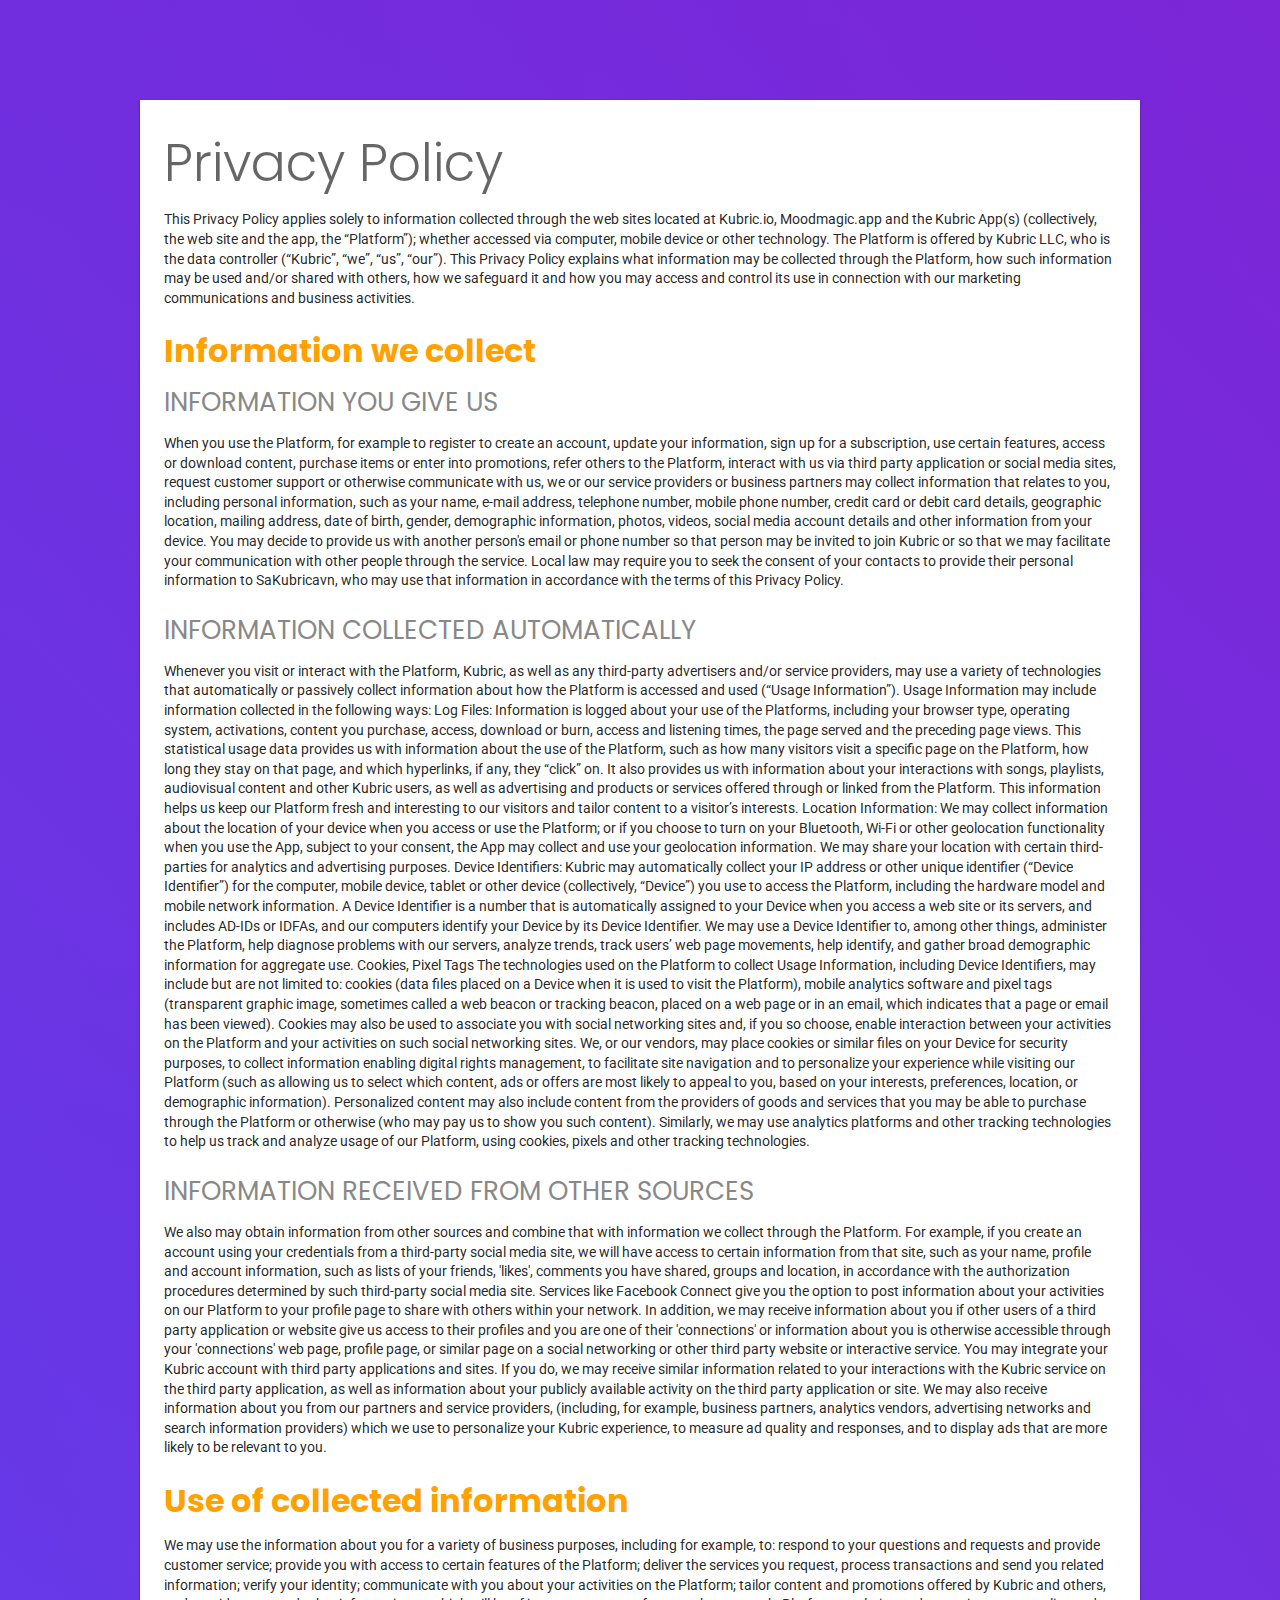
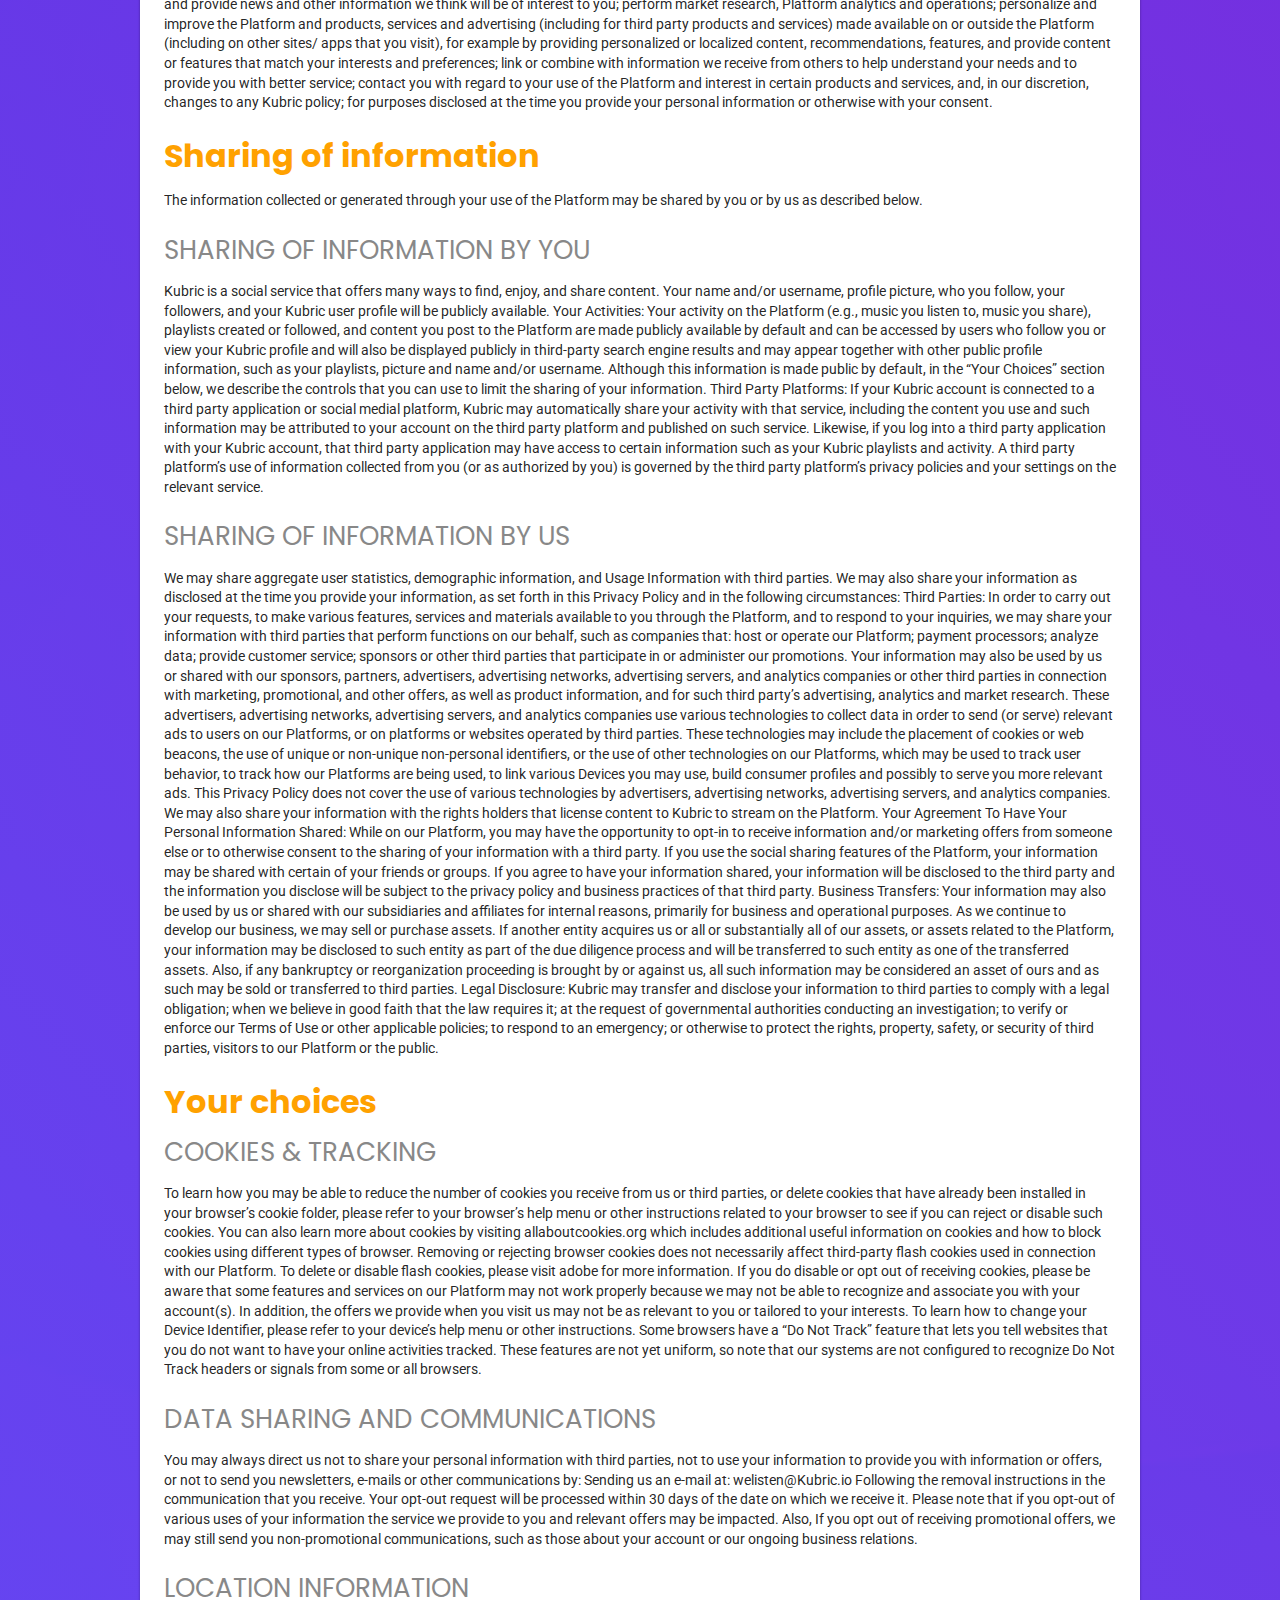
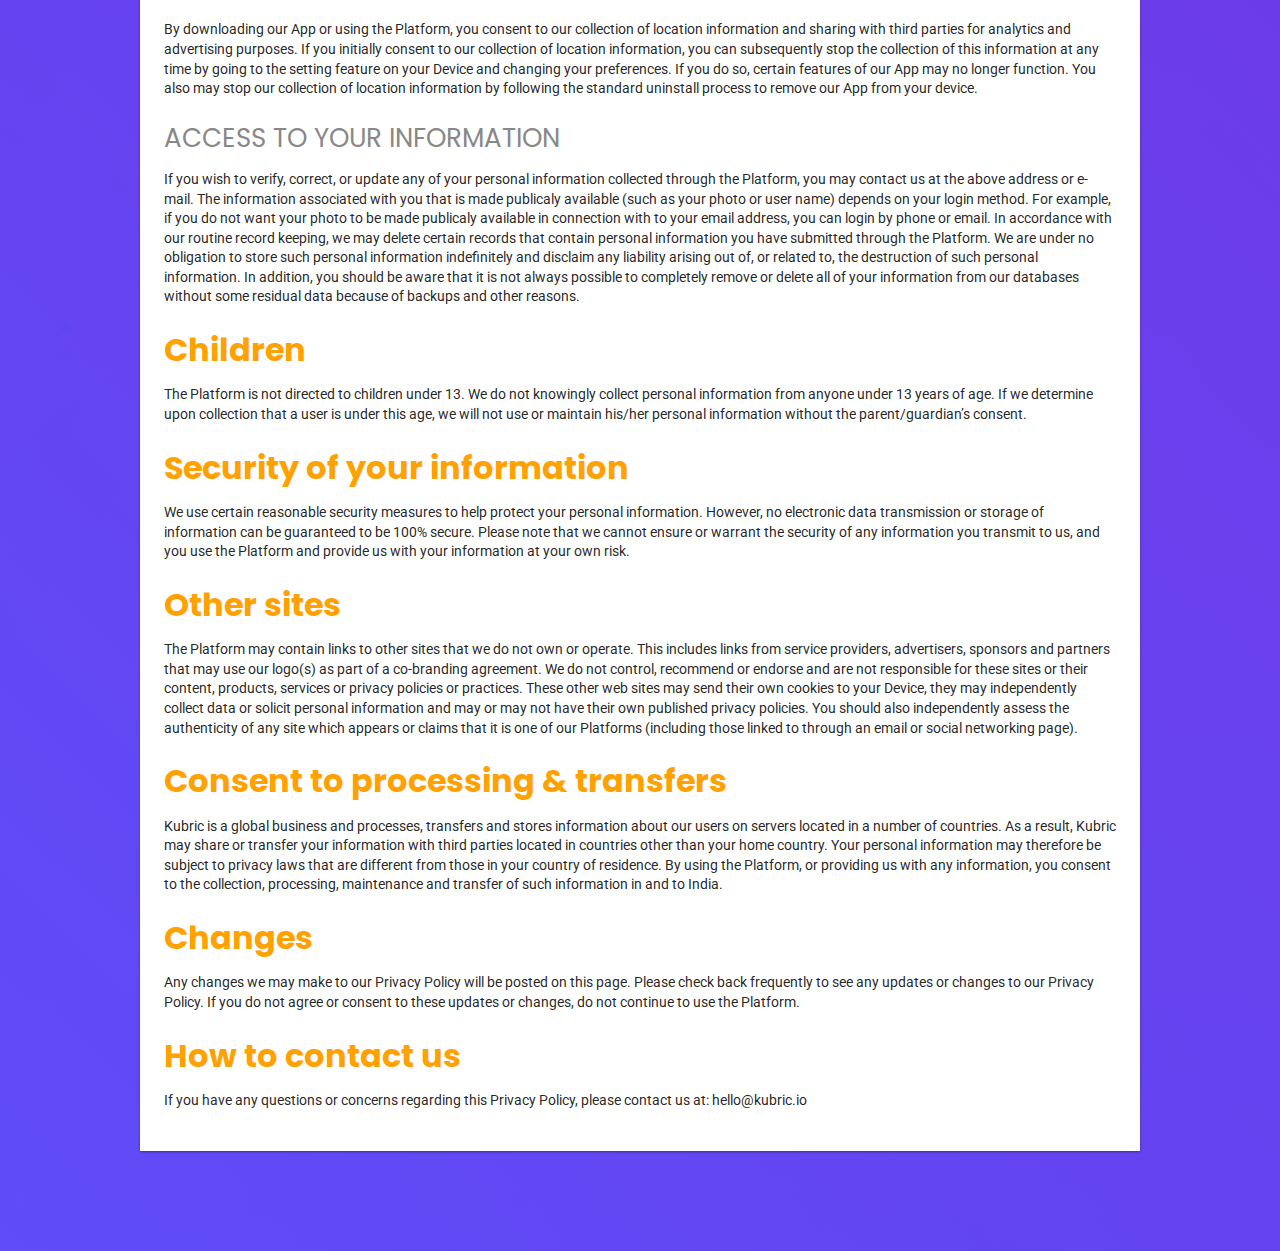
<file: public/privacy.html>
<!DOCTYPE html>
<html>
  <head>
    <meta charset="utf-8">
    <title>MoodMagic - Page Not Found</title>

    <meta charset="utf-8">
    <meta content="width=device-width, initial-scale=1.0" name="viewport">
    <!-- Favicons -->
    <link href="assets/img/favicon.png?x=1" rel="icon">
    <link href="assets/img/apple-touch-icon.png?x=1" rel="apple-touch-icon">
  
    <!-- Google Fonts -->
    <link href="https://fonts.googleapis.com/css?family=Open+Sans:300,300i,400,400i,600,600i,700,700i|Roboto:300,300i,400,400i,500,500i,600,600i,700,700i|Poppins:300,300i,400,400i,500,500i,600,600i,700,700i" rel="stylesheet">
  
    <!-- Vendor CSS Files -->
    <link href="assets/vendor/bootstrap/css/bootstrap.min.css" rel="stylesheet">
    <link href="assets/vendor/icofont/icofont.min.css" rel="stylesheet">
    <link href="assets/vendor/boxicons/css/boxicons.min.css" rel="stylesheet">
    <link href="assets/vendor/owl.carousel/assets/owl.carousel.min.css" rel="stylesheet">
    <link href="assets/vendor/venobox/venobox.css" rel="stylesheet">
    <link href="assets/vendor/aos/aos.css" rel="stylesheet">
  
    <!-- Template Main CSS File -->
    <link href="assets/css/style.css" rel="stylesheet">
  

    <style media="screen">
      body { background: #ECEFF1; color: rgba(0,0,0,0.87); font-family: Roboto, Helvetica, Arial, sans-serif; margin: 0; padding: 0; }
      #message { background: white; max-width: 1000px; padding: 32px 24px 16px }
      #message h3 { color: #888; font-weight: normal; font-size: 26px; margin: 16px 0 12px; }
      #message h2 { color: #ffa100; font-weight: bold; font-size: 32px; margin: 0 0 8px; }
      #message h1 { font-size: 52px; font-weight: 300; color: rgba(0,0,0,0.6); margin: 0 0 16px;}
      #message p { line-height: 140%; margin: 16px 0 24px; font-size: 14px; }
      #message a { display: block; text-align: center; background: #039be5; text-transform: uppercase; text-decoration: none; color: white; padding: 16px; border-radius: 4px; }
      #message, #message a { box-shadow: 0 1px 3px rgba(0,0,0,0.12), 0 1px 2px rgba(0,0,0,0.24); }
      #load { color: rgba(0,0,0,0.4); text-align: center; font-size: 13px; }
      @media (max-width: 600px) {
        body, #message { margin-top: 0; background: white; box-shadow: none; }
      }
    </style>
  </head>
  <body>
    <section id="hero-not-fixed" class="d-flex align-items-center">

      <div class="container-fluid" style="padding-top:0;">
        <div class="row justify-content-center">
          <div id="message">
            <h1>Privacy Policy</h1>
            <p>This Privacy Policy applies solely to information collected through the web sites located at Kubric.io, Moodmagic.app and the Kubric App(s) (collectively, the web site and the app, the “Platform”); whether accessed via computer, mobile device or other technology. The Platform is offered by Kubric LLC, who is the data controller (“Kubric”, “we”, “us”, “our”). This Privacy Policy explains what information may be collected through the Platform, how such information may be used and/or shared with others, how we safeguard it and how you may access and control its use in connection with our marketing communications and business activities.</p>
            <h2>Information we collect</h2>
            <h3>INFORMATION YOU GIVE US</h3>
            <p>When you use the Platform, for example to register to create an account, update your information, sign up for a subscription, use certain features, access or download content, purchase items or enter into promotions, refer others to the Platform, interact with us via third party application or social media sites, request customer support or otherwise communicate with us, we or our service providers or business partners may collect information that relates to you, including personal information, such as your name, e-mail address, telephone number, mobile phone number, credit card or debit card details, geographic location, mailing address, date of birth, gender, demographic information, photos, videos, social media account details and other information from your device. You may decide to provide us with another person's email or phone number so that person may be invited to join Kubric or so that we may facilitate your communication with other people through the service. Local law may require you to seek the consent of your contacts to provide their personal information to SaKubricavn, who may use that information in accordance with the terms of this Privacy Policy.</p>
            <h3>INFORMATION COLLECTED AUTOMATICALLY</h3>
            <p>Whenever you visit or interact with the Platform, Kubric, as well as any third-party advertisers and/or service providers, may use a variety of technologies that automatically or passively collect information about how the Platform is accessed and used (“Usage Information”). Usage Information may include information collected in the following ways: Log Files: Information is logged about your use of the Platforms, including your browser type, operating system, activations, content you purchase, access, download or burn, access and listening times, the page served and the preceding page views. This statistical usage data provides us with information about the use of the Platform, such as how many visitors visit a specific page on the Platform, how long they stay on that page, and which hyperlinks, if any, they “click” on. It also provides us with information about your interactions with songs, playlists, audiovisual content and other Kubric users, as well as advertising and products or services offered through or linked from the Platform. This information helps us keep our Platform fresh and interesting to our visitors and tailor content to a visitor’s interests. Location Information: We may collect information about the location of your device when you access or use the Platform; or if you choose to turn on your Bluetooth, Wi-Fi or other geolocation functionality when you use the App, subject to your consent, the App may collect and use your geolocation information. We may share your location with certain third-parties for analytics and advertising purposes. Device Identifiers: Kubric may automatically collect your IP address or other unique identifier (“Device Identifier”) for the computer, mobile device, tablet or other device (collectively, “Device”) you use to access the Platform, including the hardware model and mobile network information. A Device Identifier is a number that is automatically assigned to your Device when you access a web site or its servers, and includes AD-IDs or IDFAs, and our computers identify your Device by its Device Identifier. We may use a Device Identifier to, among other things, administer the Platform, help diagnose problems with our servers, analyze trends, track users’ web page movements, help identify, and gather broad demographic information for aggregate use. Cookies, Pixel Tags The technologies used on the Platform to collect Usage Information, including Device Identifiers, may include but are not limited to: cookies (data files placed on a Device when it is used to visit the Platform), mobile analytics software and pixel tags (transparent graphic image, sometimes called a web beacon or tracking beacon, placed on a web page or in an email, which indicates that a page or email has been viewed). Cookies may also be used to associate you with social networking sites and, if you so choose, enable interaction between your activities on the Platform and your activities on such social networking sites. We, or our vendors, may place cookies or similar files on your Device for security purposes, to collect information enabling digital rights management, to facilitate site navigation and to personalize your experience while visiting our Platform (such as allowing us to select which content, ads or offers are most likely to appeal to you, based on your interests, preferences, location, or demographic information). Personalized content may also include content from the providers of goods and services that you may be able to purchase through the Platform or otherwise (who may pay us to show you such content). Similarly, we may use analytics platforms and other tracking technologies to help us track and analyze usage of our Platform, using cookies, pixels and other tracking technologies.</p>
            <h3>INFORMATION RECEIVED FROM OTHER SOURCES</h4>
            <p>We also may obtain information from other sources and combine that with information we collect through the Platform. For example, if you create an account using your credentials from a third-party social media site, we will have access to certain information from that site, such as your name, profile and account information, such as lists of your friends, 'likes', comments you have shared, groups and location, in accordance with the authorization procedures determined by such third-party social media site. Services like Facebook Connect give you the option to post information about your activities on our Platform to your profile page to share with others within your network. In addition, we may receive information about you if other users of a third party application or website give us access to their profiles and you are one of their 'connections' or information about you is otherwise accessible through your 'connections' web page, profile page, or similar page on a social networking or other third party website or interactive service. You may integrate your Kubric account with third party applications and sites. If you do, we may receive similar information related to your interactions with the Kubric service on the third party application, as well as information about your publicly available activity on the third party application or site. We may also receive information about you from our partners and service providers, (including, for example, business partners, analytics vendors, advertising networks and search information providers) which we use to personalize your Kubric experience, to measure ad quality and responses, and to display ads that are more likely to be relevant to you.</p>
            <h2>Use of collected information</h2>
            <p>We may use the information about you for a variety of business purposes, including for example, to: respond to your questions and requests and provide customer service; provide you with access to certain features of the Platform; deliver the services you request, process transactions and send you related information; verify your identity; communicate with you about your activities on the Platform; tailor content and promotions offered by Kubric and others, and provide news and other information we think will be of interest to you; perform market research, Platform analytics and operations; personalize and improve the Platform and products, services and advertising (including for third party products and services) made available on or outside the Platform (including on other sites/ apps that you visit), for example by providing personalized or localized content, recommendations, features, and provide content or features that match your interests and preferences; link or combine with information we receive from others to help understand your needs and to provide you with better service; contact you with regard to your use of the Platform and interest in certain products and services, and, in our discretion, changes to any Kubric policy; for purposes disclosed at the time you provide your personal information or otherwise with your consent.</p>
            <h2>Sharing of information</h2>
            <p>The information collected or generated through your use of the Platform may be shared by you or by us as described below.</p>
            <h3>SHARING OF INFORMATION BY YOU</h3>
            <p>Kubric is a social service that offers many ways to find, enjoy, and share content. Your name and/or username, profile picture, who you follow, your followers, and your Kubric user profile will be publicly available. Your Activities: Your activity on the Platform (e.g., music you listen to, music you share), playlists created or followed, and content you post to the Platform are made publicly available by default and can be accessed by users who follow you or view your Kubric profile and will also be displayed publicly in third-party search engine results and may appear together with other public profile information, such as your playlists, picture and name and/or username. Although this information is made public by default, in the “Your Choices” section below, we describe the controls that you can use to limit the sharing of your information. Third Party Platforms: If your Kubric account is connected to a third party application or social medial platform, Kubric may automatically share your activity with that service, including the content you use and such information may be attributed to your account on the third party platform and published on such service. Likewise, if you log into a third party application with your Kubric account, that third party application may have access to certain information such as your Kubric playlists and activity. A third party platform’s use of information collected from you (or as authorized by you) is governed by the third party platform’s privacy policies and your settings on the relevant service.</p>
            <h3>SHARING OF INFORMATION BY US</h3>
            <p>We may share aggregate user statistics, demographic information, and Usage Information with third parties. We may also share your information as disclosed at the time you provide your information, as set forth in this Privacy Policy and in the following circumstances: Third Parties: In order to carry out your requests, to make various features, services and materials available to you through the Platform, and to respond to your inquiries, we may share your information with third parties that perform functions on our behalf, such as companies that: host or operate our Platform; payment processors; analyze data; provide customer service; sponsors or other third parties that participate in or administer our promotions. Your information may also be used by us or shared with our sponsors, partners, advertisers, advertising networks, advertising servers, and analytics companies or other third parties in connection with marketing, promotional, and other offers, as well as product information, and for such third party’s advertising, analytics and market research. These advertisers, advertising networks, advertising servers, and analytics companies use various technologies to collect data in order to send (or serve) relevant ads to users on our Platforms, or on platforms or websites operated by third parties. These technologies may include the placement of cookies or web beacons, the use of unique or non-unique non-personal identifiers, or the use of other technologies on our Platforms, which may be used to track user behavior, to track how our Platforms are being used, to link various Devices you may use, build consumer profiles and possibly to serve you more relevant ads. This Privacy Policy does not cover the use of various technologies by advertisers, advertising networks, advertising servers, and analytics companies. We may also share your information with the rights holders that license content to Kubric to stream on the Platform. Your Agreement To Have Your Personal Information Shared: While on our Platform, you may have the opportunity to opt-in to receive information and/or marketing offers from someone else or to otherwise consent to the sharing of your information with a third party. If you use the social sharing features of the Platform, your information may be shared with certain of your friends or groups. If you agree to have your information shared, your information will be disclosed to the third party and the information you disclose will be subject to the privacy policy and business practices of that third party. Business Transfers: Your information may also be used by us or shared with our subsidiaries and affiliates for internal reasons, primarily for business and operational purposes. As we continue to develop our business, we may sell or purchase assets. If another entity acquires us or all or substantially all of our assets, or assets related to the Platform, your information may be disclosed to such entity as part of the due diligence process and will be transferred to such entity as one of the transferred assets. Also, if any bankruptcy or reorganization proceeding is brought by or against us, all such information may be considered an asset of ours and as such may be sold or transferred to third parties. Legal Disclosure: Kubric may transfer and disclose your information to third parties to comply with a legal obligation; when we believe in good faith that the law requires it; at the request of governmental authorities conducting an investigation; to verify or enforce our Terms of Use or other applicable policies; to respond to an emergency; or otherwise to protect the rights, property, safety, or security of third parties, visitors to our Platform or the public.</p>
            <h2>Your choices</h2>
            <h3>COOKIES & TRACKING</h3>
            <p>To learn how you may be able to reduce the number of cookies you receive from us or third parties, or delete cookies that have already been installed in your browser’s cookie folder, please refer to your browser’s help menu or other instructions related to your browser to see if you can reject or disable such cookies. You can also learn more about cookies by visiting allaboutcookies.org which includes additional useful information on cookies and how to block cookies using different types of browser. Removing or rejecting browser cookies does not necessarily affect third-party flash cookies used in connection with our Platform. To delete or disable flash cookies, please visit adobe for more information. If you do disable or opt out of receiving cookies, please be aware that some features and services on our Platform may not work properly because we may not be able to recognize and associate you with your account(s). In addition, the offers we provide when you visit us may not be as relevant to you or tailored to your interests. To learn how to change your Device Identifier, please refer to your device’s help menu or other instructions. Some browsers have a “Do Not Track” feature that lets you tell websites that you do not want to have your online activities tracked. These features are not yet uniform, so note that our systems are not configured to recognize Do Not Track headers or signals from some or all browsers.</p>
            <h3>DATA SHARING AND COMMUNICATIONS</h3>
            <p>You may always direct us not to share your personal information with third parties, not to use your information to provide you with information or offers, or not to send you newsletters, e-mails or other communications by: Sending us an e-mail at: welisten@Kubric.io Following the removal instructions in the communication that you receive. Your opt-out request will be processed within 30 days of the date on which we receive it. Please note that if you opt-out of various uses of your information the service we provide to you and relevant offers may be impacted. Also, If you opt out of receiving promotional offers, we may still send you non-promotional communications, such as those about your account or our ongoing business relations.</p>
            <h3>LOCATION INFORMATION</h3>
            <p>By downloading our App or using the Platform, you consent to our collection of location information and sharing with third parties for analytics and advertising purposes. If you initially consent to our collection of location information, you can subsequently stop the collection of this information at any time by going to the setting feature on your Device and changing your preferences. If you do so, certain features of our App may no longer function. You also may stop our collection of location information by following the standard uninstall process to remove our App from your device.</p>
            <h3>ACCESS TO YOUR INFORMATION</h3>
            <p>If you wish to verify, correct, or update any of your personal information collected through the Platform, you may contact us at the above address or e-mail. The information associated with you that is made publicaly available (such as your photo or user name) depends on your login method. For example, if you do not want your photo to be made publicaly available in connection with to your email address, you can login by phone or email. In accordance with our routine record keeping, we may delete certain records that contain personal information you have submitted through the Platform. We are under no obligation to store such personal information indefinitely and disclaim any liability arising out of, or related to, the destruction of such personal information. In addition, you should be aware that it is not always possible to completely remove or delete all of your information from our databases without some residual data because of backups and other reasons.</p>
            <h2>Children</h2>
            <p>The Platform is not directed to children under 13. We do not knowingly collect personal information from anyone under 13 years of age. If we determine upon collection that a user is under this age, we will not use or maintain his/her personal information without the parent/guardian’s consent.</p>
            <h2>Security of your information</h2>
            <p>We use certain reasonable security measures to help protect your personal information. However, no electronic data transmission or storage of information can be guaranteed to be 100% secure. Please note that we cannot ensure or warrant the security of any information you transmit to us, and you use the Platform and provide us with your information at your own risk.</p>
            <h2>Other sites</h2>
            <p>The Platform may contain links to other sites that we do not own or operate. This includes links from service providers, advertisers, sponsors and partners that may use our logo(s) as part of a co-branding agreement. We do not control, recommend or endorse and are not responsible for these sites or their content, products, services or privacy policies or practices. These other web sites may send their own cookies to your Device, they may independently collect data or solicit personal information and may or may not have their own published privacy policies. You should also independently assess the authenticity of any site which appears or claims that it is one of our Platforms (including those linked to through an email or social networking page).</p>
            <h2>Consent to processing & transfers</h2>
            <p>Kubric is a global business and processes, transfers and stores information about our users on servers located in a number of countries. As a result, Kubric may share or transfer your information with third parties located in countries other than your home country. Your personal information may therefore be subject to privacy laws that are different from those in your country of residence. By using the Platform, or providing us with any information, you consent to the collection, processing, maintenance and transfer of such information in and to India.</p>
            <h2>Changes</h2>
            <p>Any changes we may make to our Privacy Policy will be posted on this page. Please check back frequently to see any updates or changes to our Privacy Policy. If you do not agree or consent to these updates or changes, do not continue to use the Platform.</p>
            <h2>How to contact us</h2>
            <p>If you have any questions or concerns regarding this Privacy Policy, please contact us at: hello@kubric.io</p>
        </div>
      </div>
    </section><!-- End Hero -->
  </body>
</html>
</file>
<file: public/assets/vendor/venobox/venobox.css>
/* ------ venobox.css --------*/
.vbox-overlay *, .vbox-overlay *:before, .vbox-overlay *:after{
    -webkit-backface-visibility: hidden;
    -webkit-box-sizing:border-box;
    -moz-box-sizing:border-box;
    box-sizing:border-box;
}
.vbox-overlay * { 
    -webkit-backface-visibility: visible;
    backface-visibility: visible;
}
.vbox-overlay{
    display: -webkit-flex;
    display: flex;
    -webkit-flex-direction: column;
    flex-direction: column;
    -webkit-justify-content: center;
    justify-content: center;
    -webkit-align-items: center;
    align-items: center;
    position: fixed;
    left: 0;
    top: 0;
    bottom: 0;
    right: 0;
    z-index: 999999;
}

/* ----- navigation ----- */
.vbox-title{
    width: 100%;
    height: 40px;
    float: left;
    text-align: center;
    line-height: 28px;
    font-size: 12px;
    padding: 6px 50px;
    overflow: hidden;
    position: fixed;
    display: none;
    left: 0;
    z-index: 89;
}
.vbox-close{
    cursor: pointer;
    position: fixed;
    top: -1px;
    right: 0;
    width: 50px;
    height: 40px;
    padding: 6px;
    display: block;
    background-position:10px center;
    overflow: hidden;
    font-size: 24px;
    line-height: 1;
    text-align: center;
    z-index: 99;
}
.vbox-left{
    cursor: pointer;
    position: fixed;
    left: 0;
    height: 40px;
    overflow: hidden;
    line-height: 28px;
    font-size: 12px;
    z-index: 99;
    display: flex;
    align-items:center;
}
.vbox-num{
    display: inline-block;
    margin: 6px 0 6px 15px;
}
/* ----- Social share ----- */
.vbox-share{
    line-height: 28px;
    font-size: 12px;
    overflow: hidden;
    position: fixed;
    left: 0;
    z-index: 98;
    display: flex;
    align-items:center;
    justify-content: center;
    width: 100%;
    text-align: center;
}
.vbox-share svg{
    max-height: 28px;
    width: 28px;
    z-index: 10;
    margin-left: 12px;
    margin-top: 6px;
    margin-bottom: 6px;
    vertical-align: middle;
}


/* ----- navigation ARROWS ----- */
.vbox-next, .vbox-prev{
    position: fixed;
    top: 50%;
    margin-top: -15px;
    overflow: hidden;
    cursor: pointer;
    display: block;
    width: 45px;
    height: 45px;
    z-index: 99;
}
.vbox-next span, .vbox-prev span{
    position: relative;
    width: 20px;
    height: 20px;
    border: 2px solid transparent;
    border-top-color: #B6B6B6;
    border-right-color: #B6B6B6;
    text-indent: -100px;
    position: absolute;
    top: 8px;
    display: block;
}
.vbox-prev{
    left: 15px;
}
.vbox-next{
    right: 15px;
}
.vbox-prev span{
    left: 10px;
    -ms-transform: rotate(-135deg);
    -webkit-transform: rotate(-135deg);
    transform: rotate(-135deg);
}
.vbox-next span{
    -ms-transform: rotate(45deg);
    -webkit-transform: rotate(45deg);
    transform: rotate(45deg);
    right: 10px;
}
/* ------- inline window ------ */
.vbox-inline{
    width: 420px;
    height: 315px;
    height: 70vh;
    padding: 10px;
    background: #fff;
    margin: 0 auto;
    overflow: auto;
    text-align: left;
}
/* ------- Video & iFrames window ------ */
.venoframe{
    max-width: 100%;
    width: 100%;
    border: none;
    width: 100%;
    height: 260px;
    height: 70vh;
}
.venoframe.vbvid{
    height: 260px;
}
@media (min-width: 768px) {
    .venoframe, .vbox-inline{
        width: 90%;
        height: 360px;
        height: 70vh;
    }
    .venoframe.vbvid{
        width: 640px;
        height: 360px;
    }
}
@media (min-width: 992px) {
    .venoframe, .vbox-inline{
        max-width: 1200px;
        width: 80%;
        height: 540px;
        height: 70vh;
    }
    .venoframe.vbvid{
        width: 960px;
        height: 540px;
    }
}
/* 
Please do NOT edit this part! 
or at least read this note: http://i.imgur.com/7C0ws9e.gif
*/
.vbox-open{
    overflow: hidden;
}
.vbox-container{
    position: absolute;
    left: 0;
    right: 0;
    top: 0;
    bottom: 0;
    overflow-x: hidden;
    overflow-y: scroll;
    overflow-scrolling: touch;
    -webkit-overflow-scrolling: touch;
    z-index: 20;
    max-height: 100%;

}

.vbox-content{
    text-align: center;
    float: left;
    width: 100%;
    position: relative;
    overflow: hidden;
    padding: 20px 4%;
}
.vbox-container img{
    max-width: 100%;
    height: auto;
}
.vbox-figlio{
    box-shadow: 0 0 12px rgba(0,0,0,0.19), 0 6px 6px rgba(0,0,0,0.23);
    max-width: 100%;
    text-align: initial;
}
img.vbox-figlio{
    -webkit-user-select: none;
-khtml-user-select: none;
-moz-user-select: none;
-o-user-select: none;
user-select: none;
}
.vbox-content.swipe-left{
    margin-left: -200px !important;
}
.vbox-content.swipe-right{
    margin-left: 200px !important;
}
.vbox-animated{
    webkit-transition: margin 300ms ease-out;
    transition: margin 300ms ease-out;
}

/* ---------- preloader ----------
 * SPINKIT 
 * http://tobiasahlin.com/spinkit/
-------------------------------- */
.sk-double-bounce,.sk-rotating-plane{width:40px;height:40px;margin:40px auto}.sk-rotating-plane{background-color:#333;-webkit-animation:sk-rotatePlane 1.2s infinite ease-in-out;animation:sk-rotatePlane 1.2s infinite ease-in-out}@-webkit-keyframes sk-rotatePlane{0%{-webkit-transform:perspective(120px) rotateX(0) rotateY(0);transform:perspective(120px) rotateX(0) rotateY(0)}50%{-webkit-transform:perspective(120px) rotateX(-180.1deg) rotateY(0);transform:perspective(120px) rotateX(-180.1deg) rotateY(0)}100%{-webkit-transform:perspective(120px) rotateX(-180deg) rotateY(-179.9deg);transform:perspective(120px) rotateX(-180deg) rotateY(-179.9deg)}}@keyframes sk-rotatePlane{0%{-webkit-transform:perspective(120px) rotateX(0) rotateY(0);transform:perspective(120px) rotateX(0) rotateY(0)}50%{-webkit-transform:perspective(120px) rotateX(-180.1deg) rotateY(0);transform:perspective(120px) rotateX(-180.1deg) rotateY(0)}100%{-webkit-transform:perspective(120px) rotateX(-180deg) rotateY(-179.9deg);transform:perspective(120px) rotateX(-180deg) rotateY(-179.9deg)}}.sk-double-bounce{position:relative}.sk-double-bounce .sk-child{width:100%;height:100%;border-radius:50%;background-color:#333;opacity:.6;position:absolute;top:0;left:0;-webkit-animation:sk-doubleBounce 2s infinite ease-in-out;animation:sk-doubleBounce 2s infinite ease-in-out}.sk-chasing-dots .sk-child,.sk-spinner-pulse,.sk-three-bounce .sk-child{background-color:#333;border-radius:100%}.sk-double-bounce .sk-double-bounce2{-webkit-animation-delay:-1s;animation-delay:-1s}@-webkit-keyframes sk-doubleBounce{0%,100%{-webkit-transform:scale(0);transform:scale(0)}50%{-webkit-transform:scale(1);transform:scale(1)}}@keyframes sk-doubleBounce{0%,100%{-webkit-transform:scale(0);transform:scale(0)}50%{-webkit-transform:scale(1);transform:scale(1)}}.sk-wave{margin:40px auto;width:50px;height:40px;text-align:center;font-size:10px}.sk-wave .sk-rect{background-color:#333;height:100%;width:6px;display:inline-block;-webkit-animation:sk-waveStretchDelay 1.2s infinite ease-in-out;animation:sk-waveStretchDelay 1.2s infinite ease-in-out}.sk-wave .sk-rect1{-webkit-animation-delay:-1.2s;animation-delay:-1.2s}.sk-wave .sk-rect2{-webkit-animation-delay:-1.1s;animation-delay:-1.1s}.sk-wave .sk-rect3{-webkit-animation-delay:-1s;animation-delay:-1s}.sk-wave .sk-rect4{-webkit-animation-delay:-.9s;animation-delay:-.9s}.sk-wave .sk-rect5{-webkit-animation-delay:-.8s;animation-delay:-.8s}@-webkit-keyframes sk-waveStretchDelay{0%,100%,40%{-webkit-transform:scaleY(.4);transform:scaleY(.4)}20%{-webkit-transform:scaleY(1);transform:scaleY(1)}}@keyframes sk-waveStretchDelay{0%,100%,40%{-webkit-transform:scaleY(.4);transform:scaleY(.4)}20%{-webkit-transform:scaleY(1);transform:scaleY(1)}}.sk-wandering-cubes{margin:40px auto;width:40px;height:40px;position:relative}.sk-wandering-cubes .sk-cube{background-color:#333;width:10px;height:10px;position:absolute;top:0;left:0;-webkit-animation:sk-wanderingCube 1.8s ease-in-out -1.8s infinite both;animation:sk-wanderingCube 1.8s ease-in-out -1.8s infinite both}.sk-chasing-dots,.sk-spinner-pulse{width:40px;height:40px;margin:40px auto}.sk-wandering-cubes .sk-cube2{-webkit-animation-delay:-.9s;animation-delay:-.9s}@-webkit-keyframes sk-wanderingCube{0%{-webkit-transform:rotate(0);transform:rotate(0)}25%{-webkit-transform:translateX(30px) rotate(-90deg) scale(.5);transform:translateX(30px) rotate(-90deg) scale(.5)}50%{-webkit-transform:translateX(30px) translateY(30px) rotate(-179deg);transform:translateX(30px) translateY(30px) rotate(-179deg)}50.1%{-webkit-transform:translateX(30px) translateY(30px) rotate(-180deg);transform:translateX(30px) translateY(30px) rotate(-180deg)}75%{-webkit-transform:translateX(0) translateY(30px) rotate(-270deg) scale(.5);transform:translateX(0) translateY(30px) rotate(-270deg) scale(.5)}100%{-webkit-transform:rotate(-360deg);transform:rotate(-360deg)}}@keyframes sk-wanderingCube{0%{-webkit-transform:rotate(0);transform:rotate(0)}25%{-webkit-transform:translateX(30px) rotate(-90deg) scale(.5);transform:translateX(30px) rotate(-90deg) scale(.5)}50%{-webkit-transform:translateX(30px) translateY(30px) rotate(-179deg);transform:translateX(30px) translateY(30px) rotate(-179deg)}50.1%{-webkit-transform:translateX(30px) translateY(30px) rotate(-180deg);transform:translateX(30px) translateY(30px) rotate(-180deg)}75%{-webkit-transform:translateX(0) translateY(30px) rotate(-270deg) scale(.5);transform:translateX(0) translateY(30px) rotate(-270deg) scale(.5)}100%{-webkit-transform:rotate(-360deg);transform:rotate(-360deg)}}.sk-spinner-pulse{-webkit-animation:sk-pulseScaleOut 1s infinite ease-in-out;animation:sk-pulseScaleOut 1s infinite ease-in-out}@-webkit-keyframes sk-pulseScaleOut{0%{-webkit-transform:scale(0);transform:scale(0)}100%{-webkit-transform:scale(1);transform:scale(1);opacity:0}}@keyframes sk-pulseScaleOut{0%{-webkit-transform:scale(0);transform:scale(0)}100%{-webkit-transform:scale(1);transform:scale(1);opacity:0}}.sk-chasing-dots{position:relative;text-align:center;-webkit-animation:sk-chasingDotsRotate 2s infinite linear;animation:sk-chasingDotsRotate 2s infinite linear}.sk-chasing-dots .sk-child{width:60%;height:60%;display:inline-block;position:absolute;top:0;-webkit-animation:sk-chasingDotsBounce 2s infinite ease-in-out;animation:sk-chasingDotsBounce 2s infinite ease-in-out}.sk-chasing-dots .sk-dot2{top:auto;bottom:0;-webkit-animation-delay:-1s;animation-delay:-1s}@-webkit-keyframes sk-chasingDotsRotate{100%{-webkit-transform:rotate(360deg);transform:rotate(360deg)}}@keyframes sk-chasingDotsRotate{100%{-webkit-transform:rotate(360deg);transform:rotate(360deg)}}@-webkit-keyframes sk-chasingDotsBounce{0%,100%{-webkit-transform:scale(0);transform:scale(0)}50%{-webkit-transform:scale(1);transform:scale(1)}}@keyframes sk-chasingDotsBounce{0%,100%{-webkit-transform:scale(0);transform:scale(0)}50%{-webkit-transform:scale(1);transform:scale(1)}}.sk-three-bounce{margin:40px auto;width:80px;text-align:center}.sk-three-bounce .sk-child{width:20px;height:20px;display:inline-block;-webkit-animation:sk-three-bounce 1.4s ease-in-out 0s infinite both;animation:sk-three-bounce 1.4s ease-in-out 0s infinite both}.sk-circle .sk-child:before,.sk-fading-circle .sk-circle:before{display:block;border-radius:100%;content:'';background-color:#333}.sk-three-bounce .sk-bounce1{-webkit-animation-delay:-.32s;animation-delay:-.32s}.sk-three-bounce .sk-bounce2{-webkit-animation-delay:-.16s;animation-delay:-.16s}@-webkit-keyframes sk-three-bounce{0%,100%,80%{-webkit-transform:scale(0);transform:scale(0)}40%{-webkit-transform:scale(1);transform:scale(1)}}@keyframes sk-three-bounce{0%,100%,80%{-webkit-transform:scale(0);transform:scale(0)}40%{-webkit-transform:scale(1);transform:scale(1)}}.sk-circle{margin:40px auto;width:40px;height:40px;position:relative}.sk-circle .sk-child{width:100%;height:100%;position:absolute;left:0;top:0}.sk-circle .sk-child:before{margin:0 auto;width:15%;height:15%;-webkit-animation:sk-circleBounceDelay 1.2s infinite ease-in-out both;animation:sk-circleBounceDelay 1.2s infinite ease-in-out both}.sk-circle .sk-circle2{-webkit-transform:rotate(30deg);-ms-transform:rotate(30deg);transform:rotate(30deg)}.sk-circle .sk-circle3{-webkit-transform:rotate(60deg);-ms-transform:rotate(60deg);transform:rotate(60deg)}.sk-circle .sk-circle4{-webkit-transform:rotate(90deg);-ms-transform:rotate(90deg);transform:rotate(90deg)}.sk-circle .sk-circle5{-webkit-transform:rotate(120deg);-ms-transform:rotate(120deg);transform:rotate(120deg)}.sk-circle .sk-circle6{-webkit-transform:rotate(150deg);-ms-transform:rotate(150deg);transform:rotate(150deg)}.sk-circle .sk-circle7{-webkit-transform:rotate(180deg);-ms-transform:rotate(180deg);transform:rotate(180deg)}.sk-circle .sk-circle8{-webkit-transform:rotate(210deg);-ms-transform:rotate(210deg);transform:rotate(210deg)}.sk-circle .sk-circle9{-webkit-transform:rotate(240deg);-ms-transform:rotate(240deg);transform:rotate(240deg)}.sk-circle .sk-circle10{-webkit-transform:rotate(270deg);-ms-transform:rotate(270deg);transform:rotate(270deg)}.sk-circle .sk-circle11{-webkit-transform:rotate(300deg);-ms-transform:rotate(300deg);transform:rotate(300deg)}.sk-circle .sk-circle12{-webkit-transform:rotate(330deg);-ms-transform:rotate(330deg);transform:rotate(330deg)}.sk-circle .sk-circle2:before{-webkit-animation-delay:-1.1s;animation-delay:-1.1s}.sk-circle .sk-circle3:before{-webkit-animation-delay:-1s;animation-delay:-1s}.sk-circle .sk-circle4:before{-webkit-animation-delay:-.9s;animation-delay:-.9s}.sk-circle .sk-circle5:before{-webkit-animation-delay:-.8s;animation-delay:-.8s}.sk-circle .sk-circle6:before{-webkit-animation-delay:-.7s;animation-delay:-.7s}.sk-circle .sk-circle7:before{-webkit-animation-delay:-.6s;animation-delay:-.6s}.sk-circle .sk-circle8:before{-webkit-animation-delay:-.5s;animation-delay:-.5s}.sk-circle .sk-circle9:before{-webkit-animation-delay:-.4s;animation-delay:-.4s}.sk-circle .sk-circle10:before{-webkit-animation-delay:-.3s;animation-delay:-.3s}.sk-circle .sk-circle11:before{-webkit-animation-delay:-.2s;animation-delay:-.2s}.sk-circle .sk-circle12:before{-webkit-animation-delay:-.1s;animation-delay:-.1s}@-webkit-keyframes sk-circleBounceDelay{0%,100%,80%{-webkit-transform:scale(0);transform:scale(0)}40%{-webkit-transform:scale(1);transform:scale(1)}}@keyframes sk-circleBounceDelay{0%,100%,80%{-webkit-transform:scale(0);transform:scale(0)}40%{-webkit-transform:scale(1);transform:scale(1)}}.sk-cube-grid{width:40px;height:40px;margin:40px auto}.sk-cube-grid .sk-cube{width:33.33%;height:33.33%;background-color:#333;float:left;-webkit-animation:sk-cubeGridScaleDelay 1.3s infinite ease-in-out;animation:sk-cubeGridScaleDelay 1.3s infinite ease-in-out}.sk-cube-grid .sk-cube1{-webkit-animation-delay:.2s;animation-delay:.2s}.sk-cube-grid .sk-cube2{-webkit-animation-delay:.3s;animation-delay:.3s}.sk-cube-grid .sk-cube3{-webkit-animation-delay:.4s;animation-delay:.4s}.sk-cube-grid .sk-cube4{-webkit-animation-delay:.1s;animation-delay:.1s}.sk-cube-grid .sk-cube5{-webkit-animation-delay:.2s;animation-delay:.2s}.sk-cube-grid .sk-cube6{-webkit-animation-delay:.3s;animation-delay:.3s}.sk-cube-grid .sk-cube7{-webkit-animation-delay:0ms;animation-delay:0ms}.sk-cube-grid .sk-cube8{-webkit-animation-delay:.1s;animation-delay:.1s}.sk-cube-grid .sk-cube9{-webkit-animation-delay:.2s;animation-delay:.2s}@-webkit-keyframes sk-cubeGridScaleDelay{0%,100%,70%{-webkit-transform:scale3D(1,1,1);transform:scale3D(1,1,1)}35%{-webkit-transform:scale3D(0,0,1);transform:scale3D(0,0,1)}}@keyframes sk-cubeGridScaleDelay{0%,100%,70%{-webkit-transform:scale3D(1,1,1);transform:scale3D(1,1,1)}35%{-webkit-transform:scale3D(0,0,1);transform:scale3D(0,0,1)}}.sk-fading-circle{margin:40px auto;width:40px;height:40px;position:relative}.sk-fading-circle .sk-circle{width:100%;height:100%;position:absolute;left:0;top:0}.sk-fading-circle .sk-circle:before{margin:0 auto;width:15%;height:15%;-webkit-animation:sk-circleFadeDelay 1.2s infinite ease-in-out both;animation:sk-circleFadeDelay 1.2s infinite ease-in-out both}.sk-fading-circle .sk-circle2{-webkit-transform:rotate(30deg);-ms-transform:rotate(30deg);transform:rotate(30deg)}.sk-fading-circle .sk-circle3{-webkit-transform:rotate(60deg);-ms-transform:rotate(60deg);transform:rotate(60deg)}.sk-fading-circle .sk-circle4{-webkit-transform:rotate(90deg);-ms-transform:rotate(90deg);transform:rotate(90deg)}.sk-fading-circle .sk-circle5{-webkit-transform:rotate(120deg);-ms-transform:rotate(120deg);transform:rotate(120deg)}.sk-fading-circle .sk-circle6{-webkit-transform:rotate(150deg);-ms-transform:rotate(150deg);transform:rotate(150deg)}.sk-fading-circle .sk-circle7{-webkit-transform:rotate(180deg);-ms-transform:rotate(180deg);transform:rotate(180deg)}.sk-fading-circle .sk-circle8{-webkit-transform:rotate(210deg);-ms-transform:rotate(210deg);transform:rotate(210deg)}.sk-fading-circle .sk-circle9{-webkit-transform:rotate(240deg);-ms-transform:rotate(240deg);transform:rotate(240deg)}.sk-fading-circle .sk-circle10{-webkit-transform:rotate(270deg);-ms-transform:rotate(270deg);transform:rotate(270deg)}.sk-fading-circle .sk-circle11{-webkit-transform:rotate(300deg);-ms-transform:rotate(300deg);transform:rotate(300deg)}.sk-fading-circle .sk-circle12{-webkit-transform:rotate(330deg);-ms-transform:rotate(330deg);transform:rotate(330deg)}.sk-fading-circle .sk-circle2:before{-webkit-animation-delay:-1.1s;animation-delay:-1.1s}.sk-fading-circle .sk-circle3:before{-webkit-animation-delay:-1s;animation-delay:-1s}.sk-fading-circle .sk-circle4:before{-webkit-animation-delay:-.9s;animation-delay:-.9s}.sk-fading-circle .sk-circle5:before{-webkit-animation-delay:-.8s;animation-delay:-.8s}.sk-fading-circle .sk-circle6:before{-webkit-animation-delay:-.7s;animation-delay:-.7s}.sk-fading-circle .sk-circle7:before{-webkit-animation-delay:-.6s;animation-delay:-.6s}.sk-fading-circle .sk-circle8:before{-webkit-animation-delay:-.5s;animation-delay:-.5s}.sk-fading-circle .sk-circle9:before{-webkit-animation-delay:-.4s;animation-delay:-.4s}.sk-fading-circle .sk-circle10:before{-webkit-animation-delay:-.3s;animation-delay:-.3s}.sk-fading-circle .sk-circle11:before{-webkit-animation-delay:-.2s;animation-delay:-.2s}.sk-fading-circle .sk-circle12:before{-webkit-animation-delay:-.1s;animation-delay:-.1s}@-webkit-keyframes sk-circleFadeDelay{0%,100%,39%{opacity:0}40%{opacity:1}}@keyframes sk-circleFadeDelay{0%,100%,39%{opacity:0}40%{opacity:1}}.sk-folding-cube{margin:40px auto;width:40px;height:40px;position:relative;-webkit-transform:rotateZ(45deg);transform:rotateZ(45deg)}.sk-folding-cube .sk-cube{float:left;width:50%;height:50%;position:relative;-webkit-transform:scale(1.1);-ms-transform:scale(1.1);transform:scale(1.1)}.sk-folding-cube .sk-cube:before{content:'';position:absolute;top:0;left:0;width:100%;height:100%;background-color:#333;-webkit-animation:sk-foldCubeAngle 2.4s infinite linear both;animation:sk-foldCubeAngle 2.4s infinite linear both;-webkit-transform-origin:100% 100%;-ms-transform-origin:100% 100%;transform-origin:100% 100%}.sk-folding-cube .sk-cube2{-webkit-transform:scale(1.1) rotateZ(90deg);transform:scale(1.1) rotateZ(90deg)}.sk-folding-cube .sk-cube3{-webkit-transform:scale(1.1) rotateZ(180deg);transform:scale(1.1) rotateZ(180deg)}.sk-folding-cube .sk-cube4{-webkit-transform:scale(1.1) rotateZ(270deg);transform:scale(1.1) rotateZ(270deg)}.sk-folding-cube .sk-cube2:before{-webkit-animation-delay:.3s;animation-delay:.3s}.sk-folding-cube .sk-cube3:before{-webkit-animation-delay:.6s;animation-delay:.6s}.sk-folding-cube .sk-cube4:before{-webkit-animation-delay:.9s;animation-delay:.9s}@-webkit-keyframes sk-foldCubeAngle{0%,10%{-webkit-transform:perspective(140px) rotateX(-180deg);transform:perspective(140px) rotateX(-180deg);opacity:0}25%,75%{-webkit-transform:perspective(140px) rotateX(0);transform:perspective(140px) rotateX(0);opacity:1}100%,90%{-webkit-transform:perspective(140px) rotateY(180deg);transform:perspective(140px) rotateY(180deg);opacity:0}}@keyframes sk-foldCubeAngle{0%,10%{-webkit-transform:perspective(140px) rotateX(-180deg);transform:perspective(140px) rotateX(-180deg);opacity:0}25%,75%{-webkit-transform:perspective(140px) rotateX(0);transform:perspective(140px) rotateX(0);opacity:1}100%,90%{-webkit-transform:perspective(140px) rotateY(180deg);transform:perspective(140px) rotateY(180deg);opacity:0}}
</file>
<file: public/assets/css/style.css>
/*--------------------------------------------------------------
# General
--------------------------------------------------------------*/
body {
  font-family: "Open Sans", sans-serif;
  color: #444444;
}

a {
  color: #5846f9;
}

a:hover {
  color: #8577fb;
  text-decoration: none;
}

h1, h2, h3, h4, h5, h6 {
  font-family: "Poppins", sans-serif;
}

/*--------------------------------------------------------------
# Back to top button
--------------------------------------------------------------*/
.back-to-top {
  position: fixed;
  display: none;
  right: 15px;
  bottom: 15px;
  z-index: 99999;
}

.back-to-top i {
  display: flex;
  align-items: center;
  justify-content: center;
  font-size: 24px;
  width: 40px;
  height: 40px;
  border-radius: 4px;
  background: #5846f9;
  color: #fff;
  transition: all 0.4s;
}

.back-to-top i:hover {
  background: #7b27d8;
  color: #fff;
}

/*--------------------------------------------------------------
# Preloader
--------------------------------------------------------------*/
#preloader {
  position: fixed;
  top: 0;
  left: 0;
  right: 0;
  bottom: 0;
  z-index: 9999;
  overflow: hidden;
  background: #fff;
}

#preloader:before {
  content: "";
  position: fixed;
  top: calc(50% - 30px);
  left: calc(50% - 30px);
  border: 6px solid #5846f9;
  border-top-color: #e7e4fe;
  border-radius: 50%;
  width: 60px;
  height: 60px;
  -webkit-animation: animate-preloader 1s linear infinite;
  animation: animate-preloader 1s linear infinite;
}

@-webkit-keyframes animate-preloader {
  0% {
    transform: rotate(0deg);
  }
  100% {
    transform: rotate(360deg);
  }
}

@keyframes animate-preloader {
  0% {
    transform: rotate(0deg);
  }
  100% {
    transform: rotate(360deg);
  }
}

/*--------------------------------------------------------------
# Disable aos animation delay on mobile devices
--------------------------------------------------------------*/
@media screen and (max-width: 768px) {
  [data-aos-delay] {
    transition-delay: 0 !important;
  }
}

/*--------------------------------------------------------------
# Header
--------------------------------------------------------------*/
#header {
  transition: all 0.5s;
  z-index: 997;
  padding: 20px 0;
}

#header.header-scrolled, #header.header-inner-pages {
  background: rgba(24, 6, 185, 0.8);
  padding: 12px 0;
}

#header .logo {
  font-size: 32px;
  margin: 0;
  padding: 0;
  line-height: 1;
  font-weight: 400;
  letter-spacing: 2px;
  text-transform: uppercase;
}

#header .logo a {
  color: #fff;
}

#header .logo img {
  max-height: 40px;
}

@media (max-width: 992px) {
  #header {
    padding: 12px 0;
  }
  #header .logo {
    font-size: 28px;
  }
}

/*--------------------------------------------------------------
# Navigation Menu
--------------------------------------------------------------*/
/* Desktop Navigation */
.nav-menu ul {
  margin: 0;
  padding: 0;
  list-style: none;
}

.nav-menu > ul {
  display: flex;
}

.nav-menu > ul > li {
  position: relative;
  white-space: nowrap;
  padding: 10px 0 10px 24px;
}

.nav-menu a {
  display: block;
  position: relative;
  color: rgba(255, 255, 255, 0.7);
  transition: 0.3s;
  font-size: 15px;
  font-weight: 600;
  padding: 0 3px;
  font-family: "Open Sans", sans-serif;
}

.nav-menu > ul > li > a:before {
  content: "";
  position: absolute;
  width: 100%;
  height: 2px;
  bottom: -5px;
  left: 0;
  background-color: #fff;
  visibility: hidden;
  width: 0px;
  transition: all 0.3s ease-in-out 0s;
}

.nav-menu a:hover:before, .nav-menu li:hover > a:before, .nav-menu .active > a:before {
  visibility: visible;
  width: 100%;
}

.nav-menu a:hover, .nav-menu .active > a, .nav-menu li:hover > a {
  color: #fff;
}

.nav-menu .drop-down ul {
  display: block;
  position: absolute;
  left: 22px;
  top: calc(100% + 30px);
  z-index: 99;
  opacity: 0;
  visibility: hidden;
  padding: 10px 0;
  background: #fff;
  box-shadow: 0px 0px 30px rgba(127, 137, 161, 0.25);
  transition: 0.3s;
}

.nav-menu .drop-down:hover > ul {
  opacity: 1;
  top: 100%;
  visibility: visible;
}

.nav-menu .drop-down li {
  min-width: 180px;
  position: relative;
}

.nav-menu .drop-down ul a {
  padding: 10px 20px;
  font-size: 14px;
  text-transform: none;
  color: #2c4964;
}

.nav-menu .drop-down ul a:hover, .nav-menu .drop-down ul .active > a, .nav-menu .drop-down ul li:hover > a {
  color: #5846f9;
}

.nav-menu .drop-down > a:after {
  content: "\ea99";
  font-family: IcoFont;
  padding-left: 5px;
}

.nav-menu .drop-down .drop-down ul {
  top: 0;
  left: calc(100% - 30px);
}

.nav-menu .drop-down .drop-down:hover > ul {
  opacity: 1;
  top: 0;
  left: 100%;
}

.nav-menu .drop-down .drop-down > a {
  padding-right: 35px;
}

.nav-menu .drop-down .drop-down > a:after {
  content: "\eaa0";
  font-family: IcoFont;
  position: absolute;
  right: 15px;
}

@media (max-width: 1366px) {
  .nav-menu .drop-down .drop-down ul {
    left: -90%;
  }
  .nav-menu .drop-down .drop-down:hover > ul {
    left: -100%;
  }
  .nav-menu .drop-down .drop-down > a:after {
    content: "\ea9d";
  }
}

/* Get Startet Button */
.get-started-btn {
  margin-left: 25px;
  color: #fff;
  border-radius: 5px;
  padding: 6px 25px 8px 25px;
  white-space: nowrap;
  transition: 0.3s;
  font-size: 14px;
  font-weight: 600;
  display: inline-block;
  border: 2px solid rgba(255, 255, 255, 0.5);
}

.get-started-btn:hover {
  border-color: #fff;
  color: #fff;
}

@media (max-width: 992px) {
  .get-started-btn {
    margin: 0 48px 0 0;
    padding: 6px 18px;
  }
}

/* Mobile Navigation */
.mobile-nav-toggle {
  position: fixed;
  right: 15px;
  top: 15px;
  z-index: 9998;
  border: 0;
  background: none;
  font-size: 24px;
  transition: all 0.4s;
  outline: none !important;
  line-height: 1;
  cursor: pointer;
  text-align: right;
}

.mobile-nav-toggle i {
  color: #fff;
}

.mobile-nav {
  position: fixed;
  top: 55px;
  right: 15px;
  bottom: 15px;
  left: 15px;
  z-index: 9999;
  overflow-y: auto;
  background: #fff;
  transition: ease-in-out 0.2s;
  opacity: 0;
  visibility: hidden;
  border-radius: 10px;
  padding: 10px 0;
}

.mobile-nav * {
  margin: 0;
  padding: 0;
  list-style: none;
}

.mobile-nav a {
  display: block;
  position: relative;
  color: #2c4964;
  padding: 10px 20px;
  font-weight: 500;
  outline: none;
}

.mobile-nav a:hover, .mobile-nav .active > a, .mobile-nav li:hover > a {
  color: #5846f9;
  text-decoration: none;
}

.mobile-nav .drop-down > a:after {
  content: "\ea99";
  font-family: IcoFont;
  padding-left: 10px;
  position: absolute;
  right: 15px;
}

.mobile-nav .active.drop-down > a:after {
  content: "\eaa1";
}

.mobile-nav .drop-down > a {
  padding-right: 35px;
}

.mobile-nav .drop-down ul {
  display: none;
  overflow: hidden;
}

.mobile-nav .drop-down li {
  padding-left: 20px;
}

.mobile-nav-overly {
  width: 100%;
  height: 100%;
  z-index: 9997;
  top: 0;
  left: 0;
  position: fixed;
  background: rgba(28, 47, 65, 0.6);
  overflow: hidden;
  display: none;
  transition: ease-in-out 0.2s;
}

.mobile-nav-active {
  overflow: hidden;
}

.mobile-nav-active .mobile-nav {
  opacity: 1;
  visibility: visible;
}

.mobile-nav-active .mobile-nav-toggle i {
  color: #fff;
}

/*--------------------------------------------------------------
# Hero Section
--------------------------------------------------------------*/
#hero {
  width: 100%;
  height: 90vh;
  background: linear-gradient(45deg, rgba(86, 58, 250, 0.9) 0%, rgba(116, 15, 214, 0.9) 100%), url("../img/hero-bg.jpg") center center no-repeat;
  background-size: cover;
}

#hero-not-fixed {
  width: 100%;
  background: linear-gradient(45deg, rgba(86, 58, 250, 0.9) 0%, rgba(116, 15, 214, 0.9) 100%), url("../img/hero-bg.jpg") center center no-repeat;
  background-size: cover;
}

#hero .container, #hero .container-fluid {
  padding-top: 84px;
}

#hero h1 {
  margin: 0;
  font-size: 52px;
  font-weight: 700;
  line-height: 64px;
  color: #fff;
}

#hero h2 {
  color: rgba(255, 255, 255, 0.8);
  margin: 10px 0 0 0;
  font-size: 20px;
}

#hero .btn-get-started {
  font-family: "Poppins", sans-serif;
  font-weight: 500;
  font-size: 16px;
  letter-spacing: 1px;
  display: inline-block;
  padding: 10px 28px;
  border-radius: 5px;
  transition: 0.5s;
  margin-top: 30px;
  color: #fff;
  border: 2px solid #fff;
}

#hero .btn-get-started:hover {
  background: #fff;
  color: #5846f9;
}

#hero .animated {
  animation: up-down 2s ease-in-out infinite alternate-reverse both;
}

@media (min-width: 1200px) {
  #hero {
    background-attachment: fixed;
  }
}

@media (max-width: 991px) {
  #hero {
    text-align: center;
  }
  #hero .container, #hero .container-fluid {
    padding-top: 68px;
  }
  #hero .animated {
    -webkit-animation: none;
    animation: none;
  }
  #hero .hero-img {
    text-align: center;
  }
  #hero .hero-img img {
    width: 50%;
  }
}

@media (max-width: 768px) {
  #hero h1 {
    font-size: 26px;
    line-height: 36px;
  }
  #hero h2 {
    font-size: 18px;
    line-height: 24px;
  }
  #hero .hero-img img {
    width: 60%;
  }
}

@media (max-width: 575px) {
  #hero .hero-img img {
    width: 80%;
  }
}

@-webkit-keyframes up-down {
  0% {
    transform: translateY(10px);
  }
  100% {
    transform: translateY(-10px);
  }
}

@keyframes up-down {
  0% {
    transform: translateY(10px);
  }
  100% {
    transform: translateY(-10px);
  }
}

/*--------------------------------------------------------------
# Sections General
--------------------------------------------------------------*/
section {
  padding: 100px 0;
  overflow: hidden;
}

.section-bg {
  background-color: #f9f8ff;
}

.section-title {
  text-align: center;
  padding-bottom: 30px;
}

.section-title h2 {
  font-size: 32px;
  font-weight: bold;
  text-transform: uppercase;
  margin-bottom: 20px;
  padding-bottom: 20px;
  position: relative;
}

.section-title h2::after {
  content: '';
  position: absolute;
  display: block;
  width: 50px;
  height: 3px;
  background: #5846f9;
  bottom: 0;
  left: calc(50% - 25px);
}

.section-title p {
  margin-bottom: 0;
}

/*--------------------------------------------------------------
# About
--------------------------------------------------------------*/
.about {
  padding: 120px 0;
}

.about .content h3 {
  font-weight: 600;
  font-size: 32px;
  color: #2c4964;
}

.about .content ul {
  list-style: none;
  padding: 0;
}

.about .content ul li {
  padding-bottom: 10px;
}

.about .content ul i {
  font-size: 20px;
  padding-right: 4px;
  color: #5846f9;
}

.about .content p:last-child {
  margin-bottom: 0;
}

.about .content .read-more {
  font-family: "Poppins", sans-serif;
  font-weight: 500;
  font-size: 16px;
  letter-spacing: 1px;
  display: inline-block;
  padding: 10px 50px 10px 28px;
  border-radius: 5px;
  transition: 0.5s;
  color: #fff;
  background: linear-gradient(45deg, #5846f9 0%, #7b27d8 100%);
  position: relative;
}

.about .content .read-more:hover {
  background: linear-gradient(180deg, #5846f9 0%, #7b27d8 100%);
}

.about .content .read-more i {
  font-size: 22px;
  position: absolute;
  right: 20px;
  top: 12px;
}

/*--------------------------------------------------------------
# Counts
--------------------------------------------------------------*/
.counts {
  background: linear-gradient(90deg, rgba(88, 70, 249, 0.5) 0%, rgba(123, 39, 216, 0.5) 100%), url("../img/counts-bg.png") center center no-repeat;
  padding: 80px 0 60px 0;
}

.counts .counters span {
  font-size: 48px;
  display: block;
  color: #fff;
  font-weight: 600;
  font-family: "Poppins", sans-serif;
}

.counts .counters p {
  padding: 0;
  margin: 0 0 20px 0;
  font-size: 15px;
  color: rgba(255, 255, 255, 0.8);
}

/*--------------------------------------------------------------
# Services
--------------------------------------------------------------*/
.services .icon-box {
  text-align: center;
  padding: 70px 20px 80px 20px;
  transition: all ease-in-out 0.3s;
  background: #fff;
}

.services .icon-box .icon {
  margin: 0 auto;
  width: 100px;
  height: 100px;
  display: flex;
  align-items: center;
  justify-content: center;
  transition: ease-in-out 0.3s;
  position: relative;
}

.services .icon-box .icon i {
  font-size: 36px;
  transition: 0.5s;
  position: relative;
}

.services .icon-box .icon svg {
  position: absolute;
  top: 0;
  left: 0;
}

.services .icon-box .icon svg path {
  transition: 0.5s;
  fill: #f5f5f5;
}

.services .icon-box h4 {
  font-weight: 600;
  margin: 10px 0 15px 0;
  font-size: 22px;
}

.services .icon-box h4 a {
  color: #2c4964;
  transition: ease-in-out 0.3s;
}

.services .icon-box p {
  line-height: 24px;
  font-size: 14px;
  margin-bottom: 0;
}

.services .icon-box:hover {
  border-color: #fff;
  box-shadow: 0px 0 25px 0 rgba(0, 0, 0, 0.1);
}

.services .iconbox-blue i {
  color: #47aeff;
}

.services .iconbox-blue:hover .icon i {
  color: #fff;
}

.services .iconbox-blue:hover .icon path {
  fill: #47aeff;
}

.services .iconbox-orange i {
  color: #ffa76e;
}

.services .iconbox-orange:hover .icon i {
  color: #fff;
}

.services .iconbox-orange:hover .icon path {
  fill: #ffa76e;
}

.services .iconbox-pink i {
  color: #e80368;
}

.services .iconbox-pink:hover .icon i {
  color: #fff;
}

.services .iconbox-pink:hover .icon path {
  fill: #e80368;
}

.services .iconbox-yellow i {
  color: #ffbb2c;
}

.services .iconbox-yellow:hover .icon i {
  color: #fff;
}

.services .iconbox-yellow:hover .icon path {
  fill: #ffbb2c;
}

.services .iconbox-red i {
  color: #ff5828;
}

.services .iconbox-red:hover .icon i {
  color: #fff;
}

.services .iconbox-red:hover .icon path {
  fill: #ff5828;
}

.services .iconbox-teal i {
  color: #11dbcf;
}

.services .iconbox-teal:hover .icon i {
  color: #fff;
}

.services .iconbox-teal:hover .icon path {
  fill: #11dbcf;
}

/*--------------------------------------------------------------
# Features
--------------------------------------------------------------*/
.features .icon-box h4 {
  font-size: 20px;
  font-weight: 700;
  margin: 5px 0 10px 60px;
}

.features .icon-box i {
  font-size: 48px;
  float: left;
  color: #5846f9;
}

.features .icon-box p {
  font-size: 15px;
  color: #848484;
  margin-left: 60px;
}

.features .image {
  background-position: center center;
  background-repeat: no-repeat;
  background-size: cover;
  min-height: 400px;
}

/*--------------------------------------------------------------
# Testimonials
--------------------------------------------------------------*/
.testimonials .testimonial-item {
  box-sizing: content-box;
  min-height: 320px;
}

.testimonials .testimonial-item .testimonial-img {
  width: 90px;
  border-radius: 50%;
  margin: -40px 0 0 40px;
  position: relative;
  z-index: 2;
  border: 6px solid #fff;
  box-shadow: 0px 2px 15px rgba(0, 0, 0, 0.1);
}

.testimonials .testimonial-item h3 {
  font-size: 18px;
  font-weight: bold;
  margin: 10px 0 5px 45px;
  color: #2c4964;
}

.testimonials .testimonial-item h4 {
  font-size: 14px;
  color: #999;
  margin: 0 0 0 45px;
}

.testimonials .testimonial-item .quote-icon-left, .testimonials .testimonial-item .quote-icon-right {
  color: #b1a9fc;
  font-size: 26px;
}

.testimonials .testimonial-item .quote-icon-left {
  display: inline-block;
  left: -5px;
  position: relative;
}

.testimonials .testimonial-item .quote-icon-right {
  display: inline-block;
  right: -5px;
  position: relative;
  top: 10px;
}

.testimonials .testimonial-item p {
  font-style: italic;
  margin: 0 15px 0 15px;
  padding: 20px 20px 60px 20px;
  background: #fff;
  position: relative;
  border-radius: 6px;
  position: relative;
  z-index: 1;
  box-shadow: 0 0px 20px 0 rgba(0, 0, 0, 0.1);
}

.testimonials .owl-nav, .testimonials .owl-dots {
  margin-top: 5px;
  text-align: center;
}

.testimonials .owl-dot {
  display: inline-block;
  margin: 0 5px;
  width: 12px;
  height: 12px;
  border-radius: 50%;
  background-color: #ddd !important;
}

.testimonials .owl-dot.active {
  background-color: #5846f9 !important;
}

@media (max-width: 767px) {
  .testimonials {
    margin: 30px 10px;
  }
}

/*--------------------------------------------------------------
# Portfolio
--------------------------------------------------------------*/
.portfolio .portfolio-item {
  margin-bottom: 30px;
}

.portfolio #portfolio-flters {
  padding: 0;
  margin: 0 auto 25px auto;
  list-style: none;
  text-align: center;
  border-radius: 50px;
  padding: 2px 15px;
}

.portfolio #portfolio-flters li {
  cursor: pointer;
  display: inline-block;
  padding: 10px 15px;
  font-size: 14px;
  font-weight: 600;
  line-height: 1;
  text-transform: uppercase;
  color: #444444;
  margin-bottom: 5px;
  transition: all 0.3s ease-in-out;
  border-radius: 5px;
  font-family: "Poppins", sans-serif;
}

.portfolio #portfolio-flters li:hover, .portfolio #portfolio-flters li.filter-active {
  color: #fff;
  background: #5846f9;
}

.portfolio #portfolio-flters li:last-child {
  margin-right: 0;
}

.portfolio .portfolio-wrap {
  transition: 0.3s;
  position: relative;
  overflow: hidden;
  z-index: 1;
}

.portfolio .portfolio-wrap::before {
  content: "";
  background: rgba(88, 70, 249, 0.8);
  position: absolute;
  left: 30px;
  right: 30px;
  top: 30px;
  bottom: 30px;
  transition: all ease-in-out 0.3s;
  z-index: 2;
  opacity: 0;
}

.portfolio .portfolio-wrap .portfolio-info {
  opacity: 0;
  position: absolute;
  top: 10%;
  left: 0;
  right: 0;
  text-align: center;
  z-index: 3;
  transition: all ease-in-out 0.3s;
}

.portfolio .portfolio-wrap .portfolio-info h4 {
  font-size: 20px;
  color: #fff;
  font-weight: 600;
}

.portfolio .portfolio-wrap .portfolio-info p {
  color: #ffffff;
  font-size: 14px;
  text-transform: uppercase;
}

.portfolio .portfolio-wrap .portfolio-links {
  opacity: 0;
  left: 0;
  right: 0;
  bottom: 10%;
  text-align: center;
  z-index: 3;
  position: absolute;
  transition: all ease-in-out 0.3s;
}

.portfolio .portfolio-wrap .portfolio-links a {
  color: rgba(255, 255, 255, 0.6);
  margin: 0 2px;
  font-size: 28px;
  display: inline-block;
  transition: 0.3s;
}

.portfolio .portfolio-wrap .portfolio-links a:hover {
  color: #fff;
}

.portfolio .portfolio-wrap:hover::before {
  top: 0;
  left: 0;
  right: 0;
  bottom: 0;
  opacity: 1;
}

.portfolio .portfolio-wrap:hover .portfolio-info {
  opacity: 1;
  top: calc(50% - 48px);
}

.portfolio .portfolio-wrap:hover .portfolio-links {
  opacity: 1;
  bottom: calc(50% - 50px);
}

/*--------------------------------------------------------------
# Pricing
--------------------------------------------------------------*/
.pricing .box {
  padding: 20px;
  background: #fff;
  text-align: center;
  border-radius: 5px;
  position: relative;
  overflow: hidden;
  box-shadow: 0px 2px 15px rgba(0, 0, 0, 0.1);
}

.pricing h3 {
  font-weight: 400;
  margin: -20px -20px 20px -20px;
  padding: 20px 15px;
  font-size: 16px;
  font-weight: 600;
  color: #2c4964;
  background: #f8f8f8;
}

.pricing h4 {
  font-size: 36px;
  color: #5846f9;
  font-weight: 600;
  font-family: "Roboto", sans-serif;
  margin-bottom: 20px;
}

.pricing h4 sup {
  font-size: 20px;
  top: -15px;
  left: -3px;
}

.pricing h4 span {
  color: #bababa;
  font-size: 16px;
  font-weight: 300;
}

.pricing ul {
  padding: 0;
  list-style: none;
  color: #444444;
  text-align: center;
  line-height: 20px;
  font-size: 14px;
}

.pricing ul li {
  padding-bottom: 16px;
}

.pricing ul i {
  color: #5846f9;
  font-size: 18px;
  padding-right: 4px;
}

.pricing ul .na {
  color: #ccc;
  text-decoration: line-through;
}

.pricing .btn-wrap {
  margin: 20px -20px -20px -20px;
  padding: 20px 15px;
  background: #f8f8f8;
  text-align: center;
}

.pricing .btn-buy {
  background: linear-gradient(42deg, #5846f9 0%, #7b27d8 100%);
  display: inline-block;
  padding: 10px 35px;
  border-radius: 4px;
  color: #fff;
  transition: none;
  font-size: 15px;
  font-weight: 400;
  font-family: "Roboto", sans-serif;
  font-weight: 600;
  transition: 0.3s;
}

.pricing .btn-buy:hover {
  background: linear-gradient(180deg, #5846f9 0%, #7b27d8 100%);
}

.pricing .featured h3 {
  color: #fff;
  background: #5846f9;
}

.pricing .advanced {
  width: 200px;
  position: absolute;
  top: 18px;
  right: -68px;
  transform: rotate(45deg);
  z-index: 1;
  font-size: 14px;
  padding: 1px 0 3px 0;
  background: #5846f9;
  color: #fff;
}

/*--------------------------------------------------------------
# Frequently Asked Questions
--------------------------------------------------------------*/
.faq {
  background: linear-gradient(42deg, #5846f9 0%, #7b27d8 100%);
}

.faq .section-title h2, .faq .section-title p {
  color: #fff;
}

.faq .section-title h2::after {
  background: rgba(255, 255, 255, 0.6);
}

.faq .faq-list {
  padding: 0 100px;
}

.faq .faq-list ul {
  padding: 0;
  list-style: none;
}

.faq .faq-list li + li {
  margin-top: 15px;
}

.faq .faq-list li {
  padding: 30px;
  background: #fff;
  border-radius: 5px;
  position: relative;
}

.faq .faq-list a {
  display: block;
  position: relative;
  font-family: "Roboto", sans-serif;
  font-size: 16px;
  line-height: 24px;
  font-weight: 500;
  padding: 0 30px;
  outline: none;
}

.faq .faq-list .icon-help {
  font-size: 24px;
  position: absolute;
  right: 0;
  left: 20px;
  color: #8577fb;
}

.faq .faq-list .icon-show, .faq .faq-list .icon-close {
  font-size: 24px;
  position: absolute;
  right: 0;
  top: 0;
}

.faq .faq-list p {
  margin-bottom: 0;
  padding: 10px 0 0 0;
}

.faq .faq-list .icon-show {
  display: none;
}

.faq .faq-list a.collapsed {
  color: #2c4964;
}

.faq .faq-list a.collapsed:hover {
  color: #5846f9;
}

.faq .faq-list a.collapsed .icon-show {
  display: inline-block;
}

.faq .faq-list a.collapsed .icon-close {
  display: none;
}

@media (max-width: 1200px) {
  .faq .faq-list {
    padding: 0;
  }
}

/*--------------------------------------------------------------
# Contact
--------------------------------------------------------------*/
.contact .info-box {
  color: #444444;
  text-align: center;
  box-shadow: 0 0 30px rgba(214, 215, 216, 0.6);
  padding: 20px 0 30px 0;
  background: #fff;
}

.contact .info-box i {
  font-size: 32px;
  color: #5846f9;
  border-radius: 50%;
  padding: 8px;
}

.contact .info-box h3 {
  font-size: 20px;
  color: #2c4964;
  font-weight: 700;
  margin: 10px 0;
}

.contact .info-box p {
  padding: 0;
  line-height: 24px;
  font-size: 14px;
  margin-bottom: 0;
}

.contact .php-email-form {
  box-shadow: 0 0 30px rgba(214, 215, 216, 0.6);
  padding: 30px;
  background: #fff;
}

.contact .php-email-form .validate {
  display: none;
  color: red;
  margin: 0 0 15px 0;
  font-weight: 400;
  font-size: 13px;
}

.contact .php-email-form .error-message {
  display: none;
  color: #fff;
  background: #ed3c0d;
  text-align: left;
  padding: 15px;
  font-weight: 600;
}

.contact .php-email-form .error-message br + br {
  margin-top: 25px;
}

.contact .php-email-form .sent-message {
  display: none;
  color: #fff;
  background: #18d26e;
  text-align: center;
  padding: 15px;
  font-weight: 600;
}

.contact .php-email-form .loading {
  display: none;
  background: #fff;
  text-align: center;
  padding: 15px;
}

.contact .php-email-form .loading:before {
  content: "";
  display: inline-block;
  border-radius: 50%;
  width: 24px;
  height: 24px;
  margin: 0 10px -6px 0;
  border: 3px solid #18d26e;
  border-top-color: #eee;
  -webkit-animation: animate-loading 1s linear infinite;
  animation: animate-loading 1s linear infinite;
}

.contact .php-email-form input, .contact .php-email-form textarea {
  border-radius: 5px;
  box-shadow: none;
  font-size: 14px;
}

.contact .php-email-form input:focus, .contact .php-email-form textarea:focus {
  border-color: #5846f9;
}

.contact .php-email-form input {
  padding: 20px 15px;
}

.contact .php-email-form textarea {
  padding: 12px 15px;
}

.contact .php-email-form button[type="submit"] {
  background: #5846f9;
  border: 0;
  padding: 10px 24px;
  color: #fff;
  transition: 0.4s;
  border-radius: 5px;
}

.contact .php-email-form button[type="submit"]:hover {
  background: #7b27d8;
}

@-webkit-keyframes animate-loading {
  0% {
    transform: rotate(0deg);
  }
  100% {
    transform: rotate(360deg);
  }
}

@keyframes animate-loading {
  0% {
    transform: rotate(0deg);
  }
  100% {
    transform: rotate(360deg);
  }
}

/*--------------------------------------------------------------
# Breadcrumbs
--------------------------------------------------------------*/
.breadcrumbs {
  padding: 15px 0;
  background: #f2f6f9;
  min-height: 40px;
  margin-top: 68px;
}

.breadcrumbs h2 {
  font-size: 28px;
  font-weight: 300;
}

.breadcrumbs ol {
  display: flex;
  flex-wrap: wrap;
  list-style: none;
  padding: 0;
  font-size: 14px;
  margin: 0;
}

.breadcrumbs ol li + li {
  padding-left: 10px;
}

.breadcrumbs ol li + li::before {
  display: inline-block;
  padding-right: 10px;
  color: #3c6387;
  content: "/";
}

@media (max-width: 768px) {
  .breadcrumbs .d-flex {
    display: block !important;
  }
  .breadcrumbs ol {
    display: block;
  }
  .breadcrumbs ol li {
    display: inline-block;
  }
}

/*--------------------------------------------------------------
# Portfolio Details
--------------------------------------------------------------*/
.portfolio-details {
  padding: 30px 0 60px 0;
}

.portfolio-details .portfolio-details-container {
  position: relative;
}

.portfolio-details .portfolio-details-carousel {
  position: relative;
  z-index: 1;
}

.portfolio-details .portfolio-details-carousel .owl-nav, .portfolio-details .portfolio-details-carousel .owl-dots {
  margin-top: 5px;
  text-align: left;
}

.portfolio-details .portfolio-details-carousel .owl-dot {
  display: inline-block;
  margin: 0 10px 0 0;
  width: 12px;
  height: 12px;
  border-radius: 50%;
  background-color: #ddd !important;
}

.portfolio-details .portfolio-details-carousel .owl-dot.active {
  background-color: #5846f9 !important;
}

.portfolio-details .portfolio-info {
  padding: 30px;
  position: absolute;
  right: 0;
  bottom: -70px;
  background: #fff;
  box-shadow: 0px 2px 15px rgba(0, 0, 0, 0.1);
  z-index: 2;
}

.portfolio-details .portfolio-info h3 {
  font-size: 22px;
  font-weight: 700;
  margin-bottom: 20px;
  padding-bottom: 20px;
  border-bottom: 1px solid #eee;
}

.portfolio-details .portfolio-info ul {
  list-style: none;
  padding: 0;
  font-size: 15px;
}

.portfolio-details .portfolio-info ul li + li {
  margin-top: 10px;
}

.portfolio-details .portfolio-description {
  padding-top: 50px;
}

.portfolio-details .portfolio-description h2 {
  width: 50%;
  font-size: 26px;
  font-weight: 700;
  margin-bottom: 20px;
}

.portfolio-details .portfolio-description p {
  padding: 0 0 0 0;
}

@media (max-width: 768px) {
  .portfolio-details .portfolio-info {
    position: static;
    margin-top: 30px;
  }
}

/*--------------------------------------------------------------
# Footer
--------------------------------------------------------------*/
#footer {
  color: #fff;
  font-size: 14px;
  background: linear-gradient(45deg, rgba(86, 58, 250, 0.9) 0%, rgba(116, 15, 214, 0.9) 100%), url("../img/hero-bg.jpg") center center no-repeat;
  background-size: cover;
}

#footer .footer-top {
  padding: 60px 0 30px 0;
  position: relative;
}

#footer .footer-top .footer-contact {
  margin-bottom: 30px;
}

#footer .footer-top .footer-contact h3 {
  font-size: 28px;
  margin: 0 0 30px 0;
  padding: 2px 0 2px 0;
  line-height: 1;
  font-weight: 500;
  text-transform: uppercase;
}

#footer .footer-top .footer-contact p {
  font-size: 14px;
  line-height: 24px;
  margin-bottom: 0;
  font-family: "Poppins", sans-serif;
}

#footer .footer-top h4 {
  font-size: 16px;
  font-weight: bold;
  position: relative;
  padding-bottom: 12px;
}

#footer .footer-top .footer-links {
  margin-bottom: 30px;
}

#footer .footer-top .footer-links ul {
  list-style: none;
  padding: 0;
  margin: 0;
}

#footer .footer-top .footer-links ul i {
  padding-right: 2px;
  color: #fff;
  font-size: 18px;
  line-height: 1;
}

#footer .footer-top .footer-links ul li {
  padding: 10px 0;
  display: flex;
  align-items: center;
}

#footer .footer-top .footer-links ul li:first-child {
  padding-top: 0;
}

#footer .footer-top .footer-links ul a {
  color: rgba(255, 255, 255, 0.8);
  transition: 0.3s;
  display: inline-block;
  line-height: 1;
}

#footer .footer-top .footer-links ul a:hover {
  text-decoration: underline;
  color: #fff;
}

#footer .footer-newsletter {
  font-size: 15px;
}

#footer .footer-newsletter h4 {
  font-size: 16px;
  font-weight: bold;
  position: relative;
  padding-bottom: 12px;
}

#footer .footer-newsletter form {
  margin-top: 30px;
  background: #fff;
  padding: 6px 10px;
  position: relative;
  border-radius: 5px;
  text-align: left;
  border: 1px solid white;
}

#footer .footer-newsletter form input[type="email"] {
  border: 0;
  padding: 4px 8px;
  width: calc(100% - 100px);
}

#footer .footer-newsletter form input[type="submit"] {
  position: absolute;
  top: -1px;
  right: -2px;
  bottom: -1px;
  border: 0;
  background: none;
  font-size: 16px;
  padding: 0 20px;
  background: rgba(123, 39, 216, 0.8);
  color: #fff;
  transition: 0.3s;
  border-radius: 0 5px 5px 0;
  box-shadow: 0px 2px 15px rgba(0, 0, 0, 0.1);
}

#footer .footer-newsletter form input[type="submit"]:hover {
  background: #5846f9;
}

#footer .copyright-wrap {
  border-top: 1px solid #8577fb;
}

#footer .credits {
  padding-top: 5px;
  font-size: 13px;
  color: #fff;
}

#footer .credits a {
  color: #fff;
}

#footer .social-links a {
  font-size: 18px;
  display: inline-block;
  background: rgba(255, 255, 255, 0.1);
  color: #fff;
  line-height: 1;
  padding: 8px 0;
  margin-right: 4px;
  border-radius: 50%;
  text-align: center;
  width: 36px;
  height: 36px;
  transition: 0.3s;
}

#footer .social-links a:hover {
  background: rgba(255, 255, 255, 0.2);
  color: #fff;
  text-decoration: none;
}

.code {
  font-family: monospace;
  background-color: #533dee;
  color: white;
}
</file>
